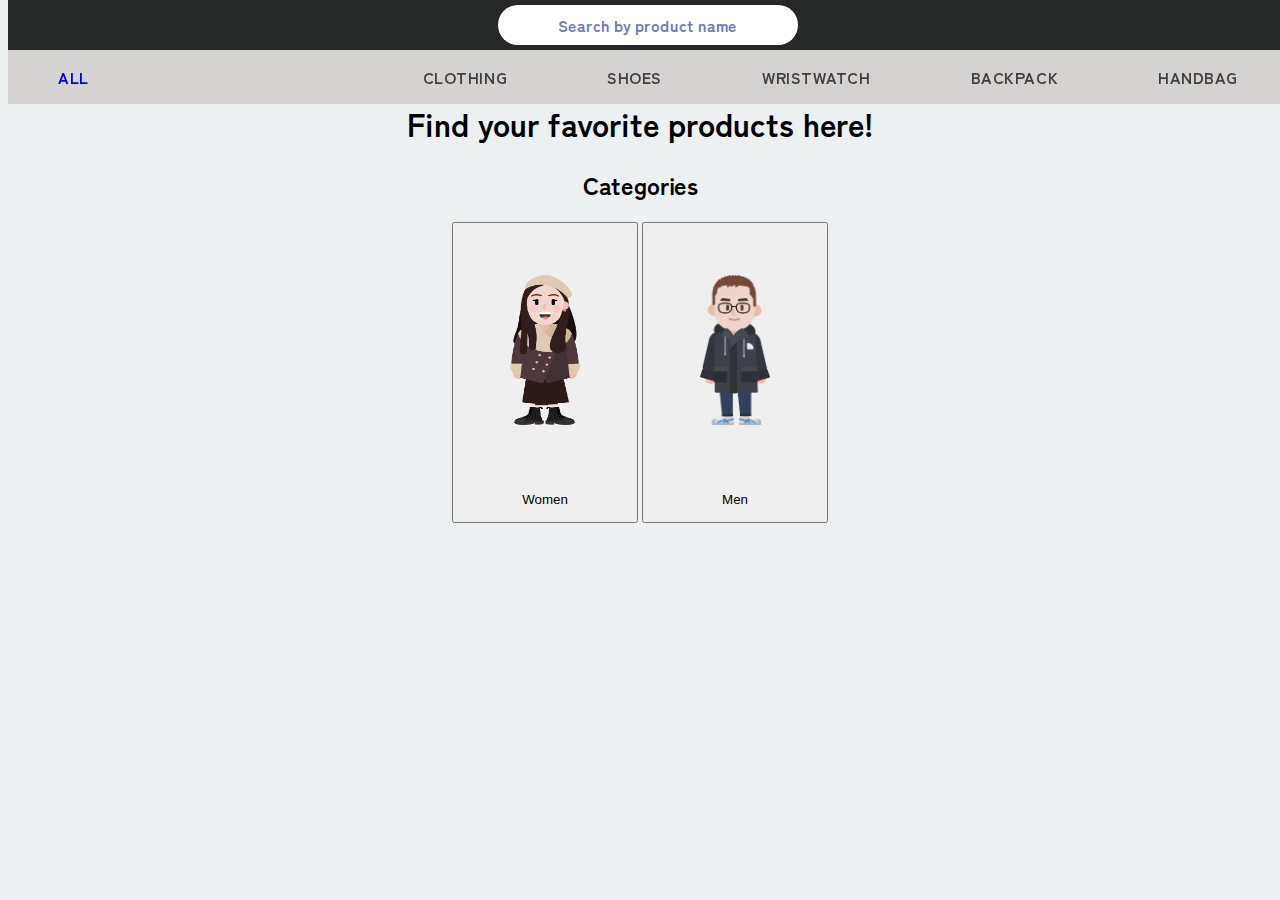
<file: index.html>
<!DOCTYPE html>
<html lang="es">

<head>
    <meta charset="UTF-8">
    <meta http-equiv="X-UA-Compatible" content="IE=edge">
    <meta name="viewport" content="width=device-width, initial-scale=1.0">
    <title>Shop</title>
    <link rel="stylesheet" href="https://pro.fontawesome.com/releases/v5.10.0/css/all.css"
        integrity="sha384-AYmEC3Yw5cVb3ZcuHtOA93w35dYTsvhLPVnYs9eStHfGJvOvKxVfELGroGkvsg+p" crossorigin="anonymous" />
    <link rel="stylesheet" href="styles/index1.css">
    <link rel="stylesheet" href="styles/index2.css">
</head>

<body id="home">


    <nav class="menu-products nav-primary">
        <a class="nav-link" href="index.html" tabindex="-1">
            <i class="fas fa-home"></i>
        </a>
        <div class="searchBar">
            <input class="search" id="inputSearch" placeholder="Search by product name">
            
        </div>
        <a class="nav-link" href="products.html" tabindex="-1">
            <i class="fas fa-user"></i>
        </a>
        </div>
    </nav>

    <nav class="nav-secondary">
        <ul class="menu">
          
          <li class="list active" id="all"><a href="index.html">All</a></li>
          <li class="list list-r" id="handbag">Handbag</li>
          <li class="list list-r" id="backpack">Backpack</li>
          <li class="list list-r" id="wristwatch">Wristwatch</li>
          <li class="list list-r" id="shoes">Shoes</li>
          <li class="list list-r" id="clothing">Clothing</li>
            
      </ul>
    </nav>

    <header>
        <h1>Find your favorite products here!</h1>
        <h2>Categories</h2>
    </header>
    <main>
        <div class="container">
        </div> <button id="btnWomen" class="btn">
            <img class="btn-image" src="./images/woman.png" alt="">
            <p>Women</p>
            </button>
            <button id="btnMen" class="btn">
            <img class="btn-image"  src="./images/man.png" alt="">
            <p>Men</p>
            </button>
        </div>
        <div class="grid-products"></div>
    </main>



    

    <script src="script/getData.js"></script>
</body>

</html>
</file>
<file: styles/index1.css>
@import url('https://fonts.googleapis.com/css2?family=Zen+Kaku+Gothic+Antique:wght@300&display=swap');

* {
    box-sizing: border-box;
}

.nav-primary {
    background-color: #252827;
}

.nav-primary {
    position: fixed;
    top: 0;
    width: 100%;
}

.container {
    display: flex;
    flex-wrap: wrap;
    justify-content: center;
}

.row {
    justify-content: center;
}

.title {
    text-align: center;
    margin-top: 100px;
}

.category {
    text-align: center;
    margin-top: 50px;
    margin-bottom: 50px;
}

#home {
    background-color: #ecf0f1;
    font-family: var(--font-family);
    font-family: 'Zen Kaku Gothic Antique';
    font-style: normal;
}

#woman {
    width: 65px;
    margin-left: 10px;
}

#man {
    width: 75px;
    margin-left: 10px;
}

.category-women, .category-men {
    padding: 30px;
}

.card {
    background: none;
    border: none;
    align-items: center;
}

.card-img {
    text-align: center;
    width: 300px;
    background-color: white;
    border-radius: 10px;
    border: 1px dotted;
}

.card-title {
    color: #000000;
    font-size: 32px;
}

.card-text {
    color: #000000;
    font-size: 24px;
    font-weight: 300;
}
.search{
    
    border: 2px solid  var(--primary-color);
    border-radius:50px;
    font-family: inherit;
    font-size: 1rem;
    padding: 0.5rem 1rem;
    font-weight: bold;
    text-align: center;
    color: black;
}

.search::placeholder{
    color:#7378c5;
}

.search:focus{
    outline: none;
    background-color: #ddd;
}
</file>
<file: styles/index2.css>
@import url('https://fonts.googleapis.com/css2?family=Zen+Kaku+Gothic+Antique:wght@300&display=swap');

* {
    box-sizing: border-box;
}

body {
    background-color: #ecf0f1;
}

.nav-primary {
    top: 0;
    width: 100%;
    position: fixed;
    height: 50px;
    display: flex;
    justify-content: space-around;
    align-items: center;
    background-color: #252827;
}

i {
    font-size: 32px;
    color: white;
}

.searchBar{
    display: inline;
    
}

#inputSearch{
    width: 300px;
}

header {
    font-family: 'Zen Kaku Gothic Antique';
    font-size: 16px;
    margin-top: 100px;
    text-align: center;
}

main {
    justify-content: center;
    text-align: center;
}

.btn-image{
    margin: 50px;
    width: 70px;
    height: 150px;
}

.grid-products {
    margin-top: 20px;
    font-family: 'Zen Kaku Gothic Antique';
    font-size: 16px;
    justify-content: center;
    display: flex;
    flex-wrap: wrap;
}

.card {
    background: none;
    border: none;
    align-items: center;
}

.card-img {
    text-align: center;
    width: 300px;
    background-color: white;
    border-radius: 10px;
    border: 1px dotted;
}

.card-title {
    color: #000000;
    font-size: 32px;
}

.card-price {
    color: #000000;
    font-size: 24px;
    font-weight: 300;
}


/*----*/

.nav-secondary{
    position: fixed;
    top: 50px;
    width: 100%;
}
.menu{
    list-style: none;
    margin: 0;
    padding: 0;
    width: 100%;
    background-color: #eee;
    background: rgba(204, 196, 196, 0.699);
}

.menu .list{
    display: inline-block;
    text-transform: uppercase;
    letter-spacing: .035rem;
    font-weight: 600;
}

.list-r{
    float: right;
}

.list{
    text-decoration: none;
    color: hsla(0,0%,0%,.7);
    display: block;
    padding: 15px 50px;
    cursor: pointer;
   
}
.list :hover{
    background-color: #d01345;
    color: #fff;
}
.list a{
    text-decoration: none;

}
</file>
